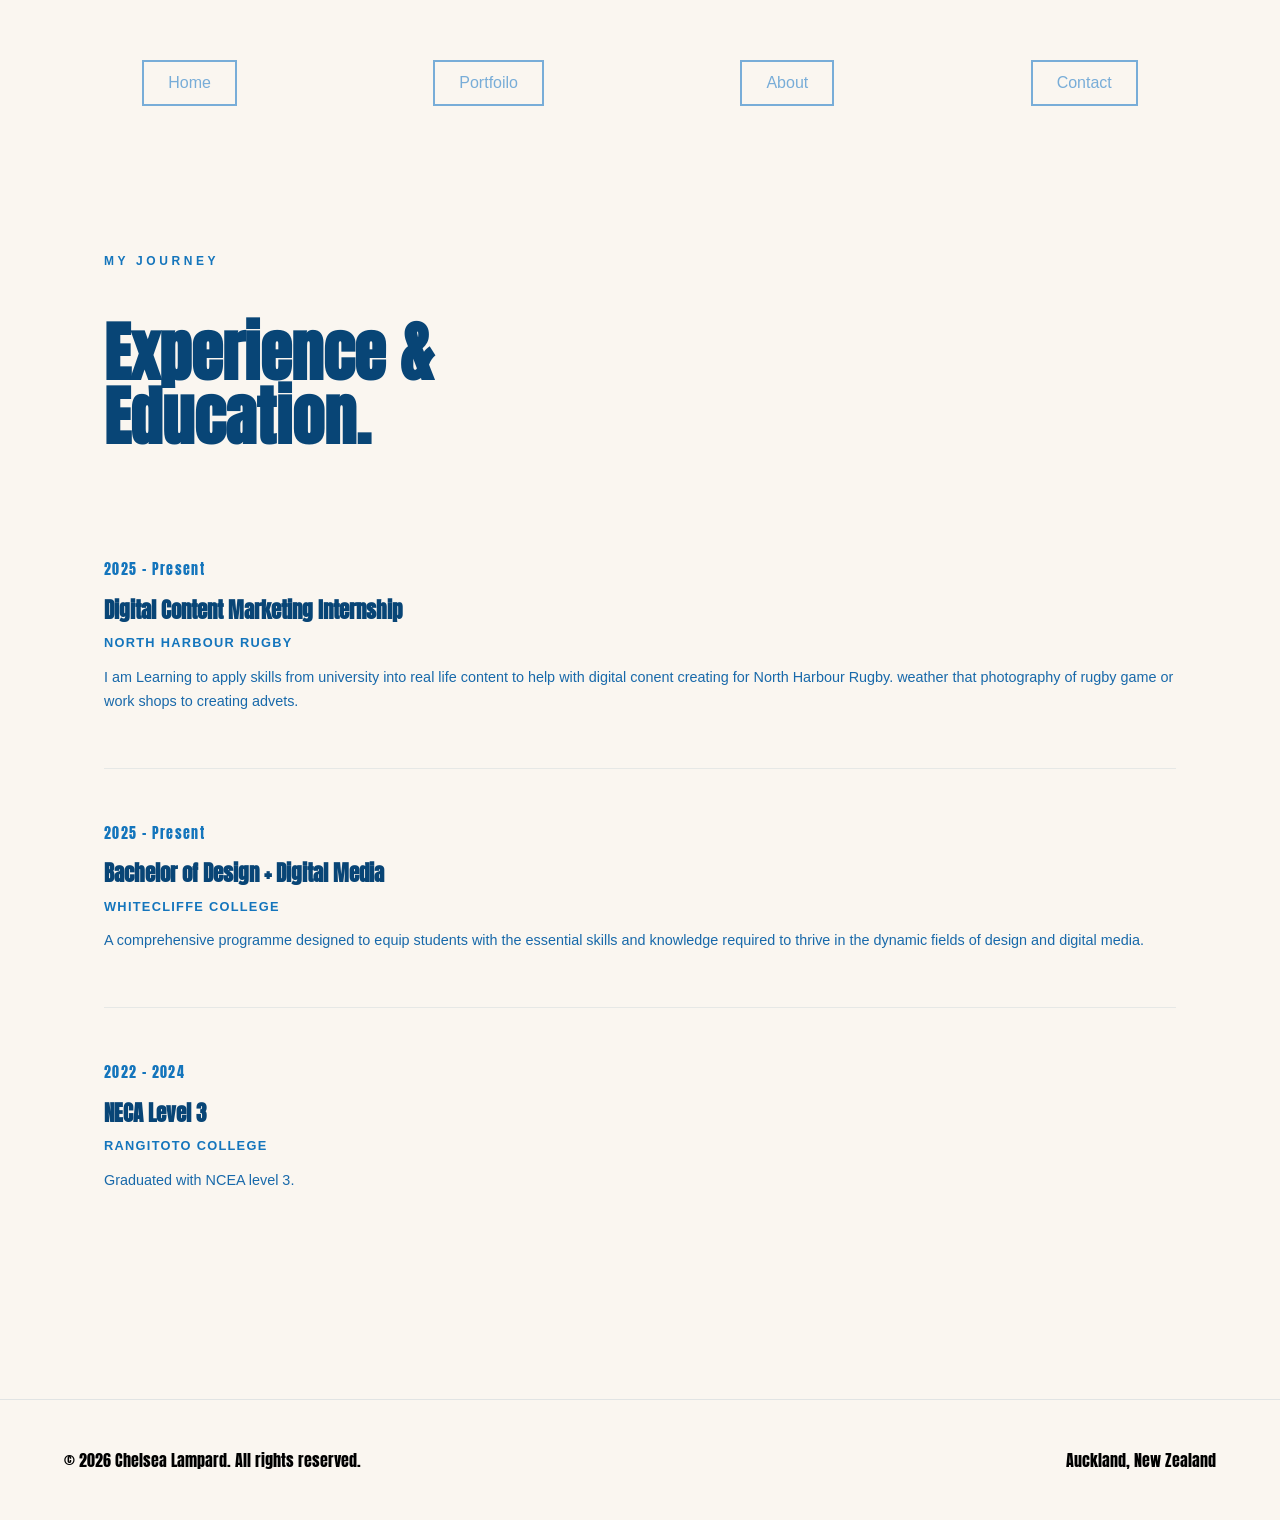
<file: about.html>
<!DOCTYPE html>
<html lang="en">
  <head>
    <meta charset="UTF-8">
    <link rel="preconnect" href="https://fonts.googleapis.com">
    <link rel="preconnect" href="https://fonts.gstatic.com" crossorigin>
    <link href="https://fonts.googleapis.com/css2?family=Anton&display=swap" rel="stylesheet">
    <link rel="stylesheet" href="CSS/style.css">
    <meta name="viewport" content="width=device-width, initial-scale=1.0">
    <title>Chelsea's Portfilo</title>
  </head>

  <body>
    <main>
     <div class="menu">
      <div> <a href="index.html"> Home </a> </div>
      <div> <a href="portofoilo.html"> Portfoilo </a> </div>
      <div> <a href="about.html"> About </a> </div>
      <div> <a href="contact.html"> Contact </a> </div>
     </div>


  <div id="timeline">
  <p class="section-label">My Journey</p>
  <h2 class="section-heading">Experience &amp;<br/>Education.</h2>

    <div class="timeline-line">
      <div class="timeline-line-fill" id="timelineFill"></div>
    </div>

    <div class="timeline-col-right">
      <div class="timeline-item">
        <p class="timeline-year">2025 - Present</p>
        <h3 class="timeline-role"> Digital Content Marketing Internship</h3>
        <p class="timeline-where">North Harbour Rugby</p>
        <p class="timeline-desc">I am Learning to apply skills from university into real life content to help with digital conent creating for North Harbour Rugby. weather that photography of rugby game or work shops to creating advets.</p>
      </div>
      <div class="timeline-item">
        <p class="timeline-year">2025 - Present</p>
        <h3 class="timeline-role">Bachelor of Design + Digital Media</h3>
        <p class="timeline-where">Whitecliffe College</p>
        <p class="timeline-desc">A comprehensive programme designed to equip students with the essential skills and knowledge required to thrive in the dynamic fields of design and digital media.</p>
      </div>
      <div class="timeline-item">
        <p class="timeline-year">2022 - 2024</p>
        <h3 class="timeline-role">NECA Level 3</h3>
        <p class="timeline-where">Rangitoto College</p>
        <p class="timeline-desc">Graduated with NCEA level 3.</p>
      </div>
    </div>
  </div>
</div>

    

    <script src="JS/Scripts.js"></script>


    </main>
    <footer>
    <p>&copy; 2026 Chelsea Lampard. All rights reserved.</p>
    <p>Auckland, New Zealand</p>
  </footer>
  </body>
</html>
</file>
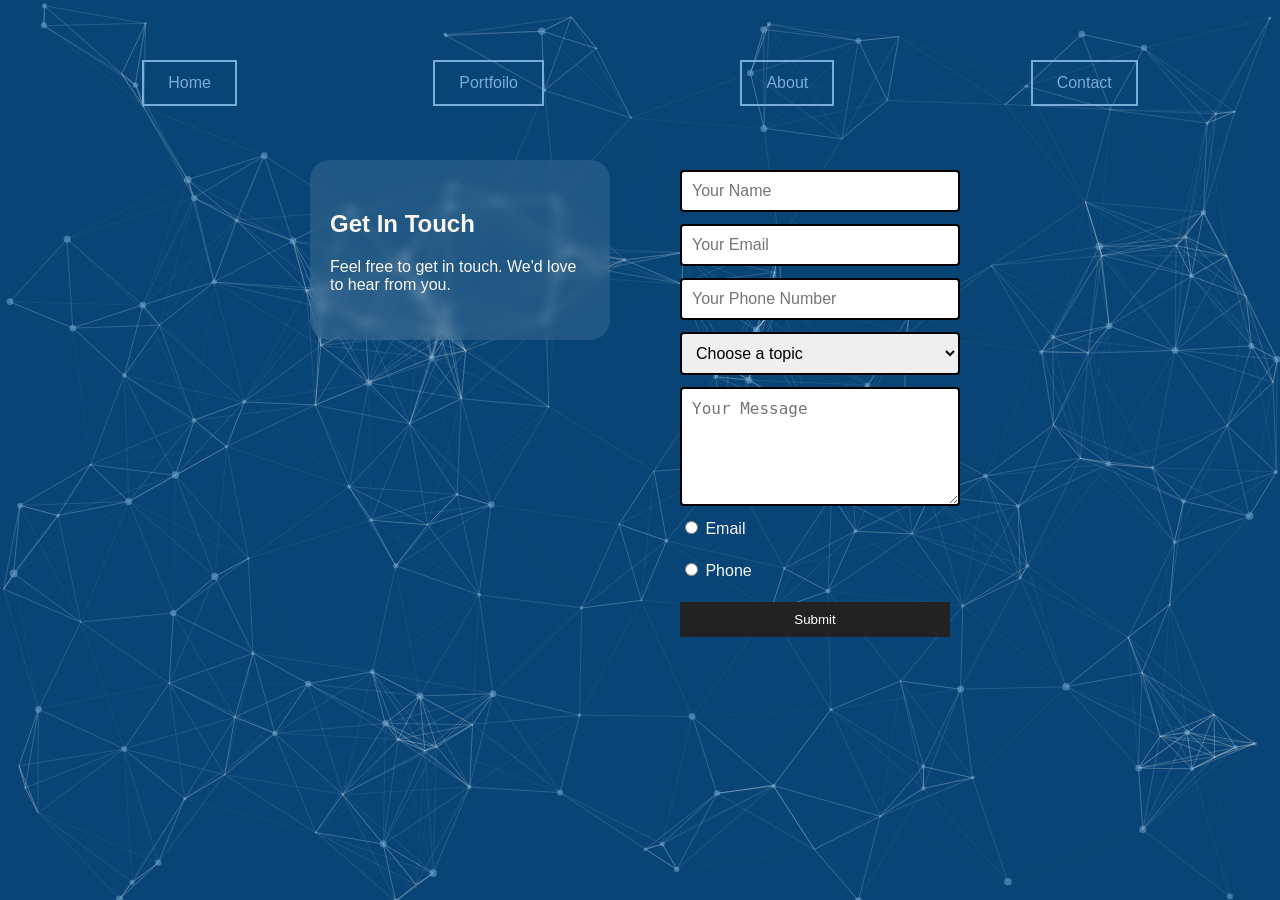
<file: contact.html>
<!DOCTYPE html>
<html lang="en">
  <head>
    <meta charset="UTF-8">
    <link rel="preconnect" href="https://fonts.googleapis.com">
    <link rel="preconnect" href="https://fonts.gstatic.com" crossorigin>
    <link href="https://fonts.googleapis.com/css2?family=Anton&display=swap" rel="stylesheet">
    <link rel="stylesheet" href="CSS/style.css">
    <meta name="viewport" content="width=device-width, initial-scale=1.0">
    <title>Chelsea's Portfilo</title>
  </head>

  <body>
    <div id="particles-js"></div>
      <main>
     <div class="menu">
      <div> <a href="index.html"> Home </a> </div>
      <div> <a href="portofoilo.html"> Portfoilo </a> </div>
      <div> <a href="about.html"> About </a> </div>
      <div> <a href="contact.html"> Contact </a> </div>
     </div>

  <div class="contact-section">
    
    <div class="contact-left">
      <div class="contact-wrapper">
      <h2> Get In Touch</h2>
      <p> Feel free to get in touch. We'd love to hear from you. </p>
      </div>
    </div>

    <div class="contact-right">
      <form id="contactForm">
        <input type="text" id="name" placeholder="Your Name" required>
        <input type="email" id="email" placeholder="Your Email" required>
        <input type="tel" id="phone" placeholder="Your Phone Number">

        <select id="topic" required>
          <option value="">Choose a topic</option>
          <option value="graphic">Graphic Design</option>
          <option value="Photo">Photography</option>
          <option value="web">Web Design</option>
        </select>
        
        <textarea id="messageInput" placeholder="Your Message" rows="5" required></textarea>

        <label>
          <input type="radio" name="contactMethod" value="email" required>
          Email
        </label>

        <label>
          <input type="radio" name="contactMethod" value="Phone" required>
          Phone
        </label>

        <button type="submit">Submit</button>


      </form>
      <p id="message"></p>
    </div>
  </div>
    
  </main>
  <script src="JS/particles.js"></script>
  
     
     <script>
     particlesJS.load ('particles-js', 'particles.json');
     </script>
  <script src="JS/Scripts.js"></script>
  <footer>
    <p>&copy; 2026 Chelsea Lampard. All rights reserved.</p>
    <p>Auckland, New Zealand</p>
  </footer>
  </body>
</html>
</file>
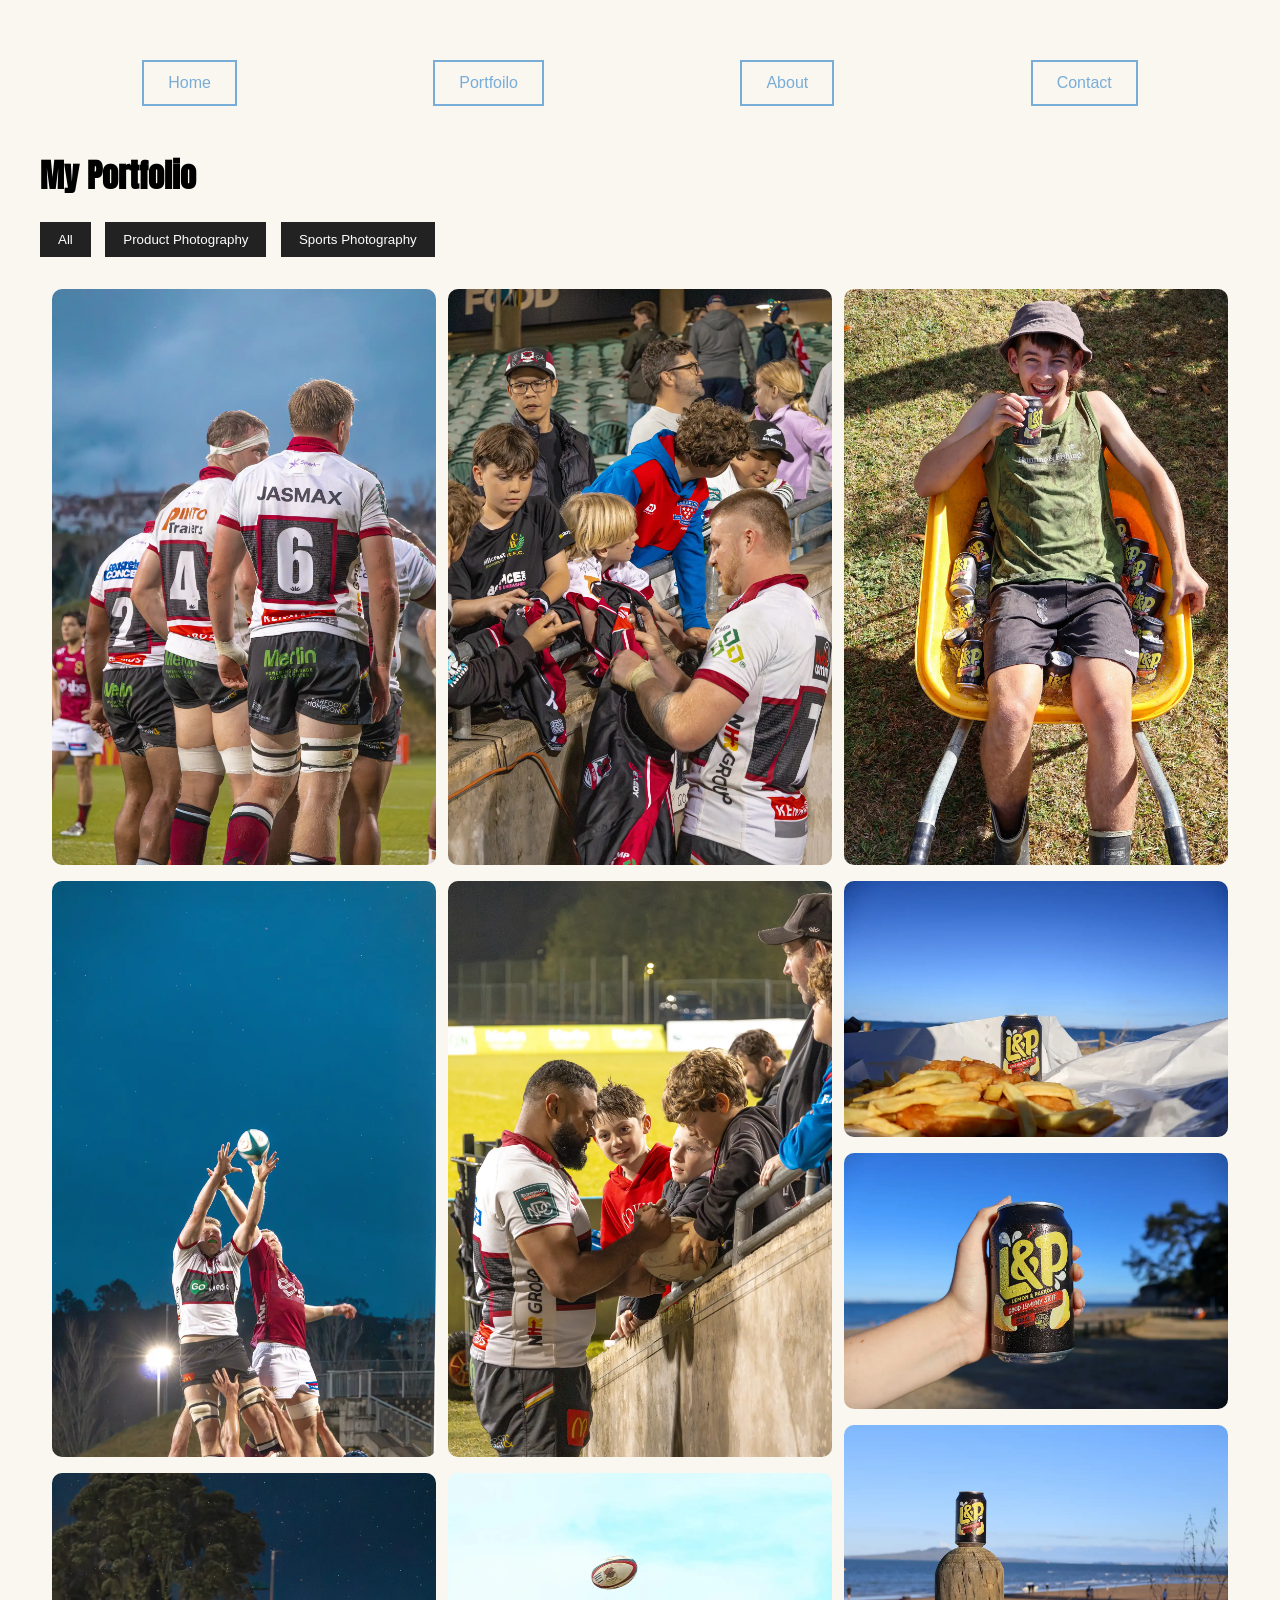
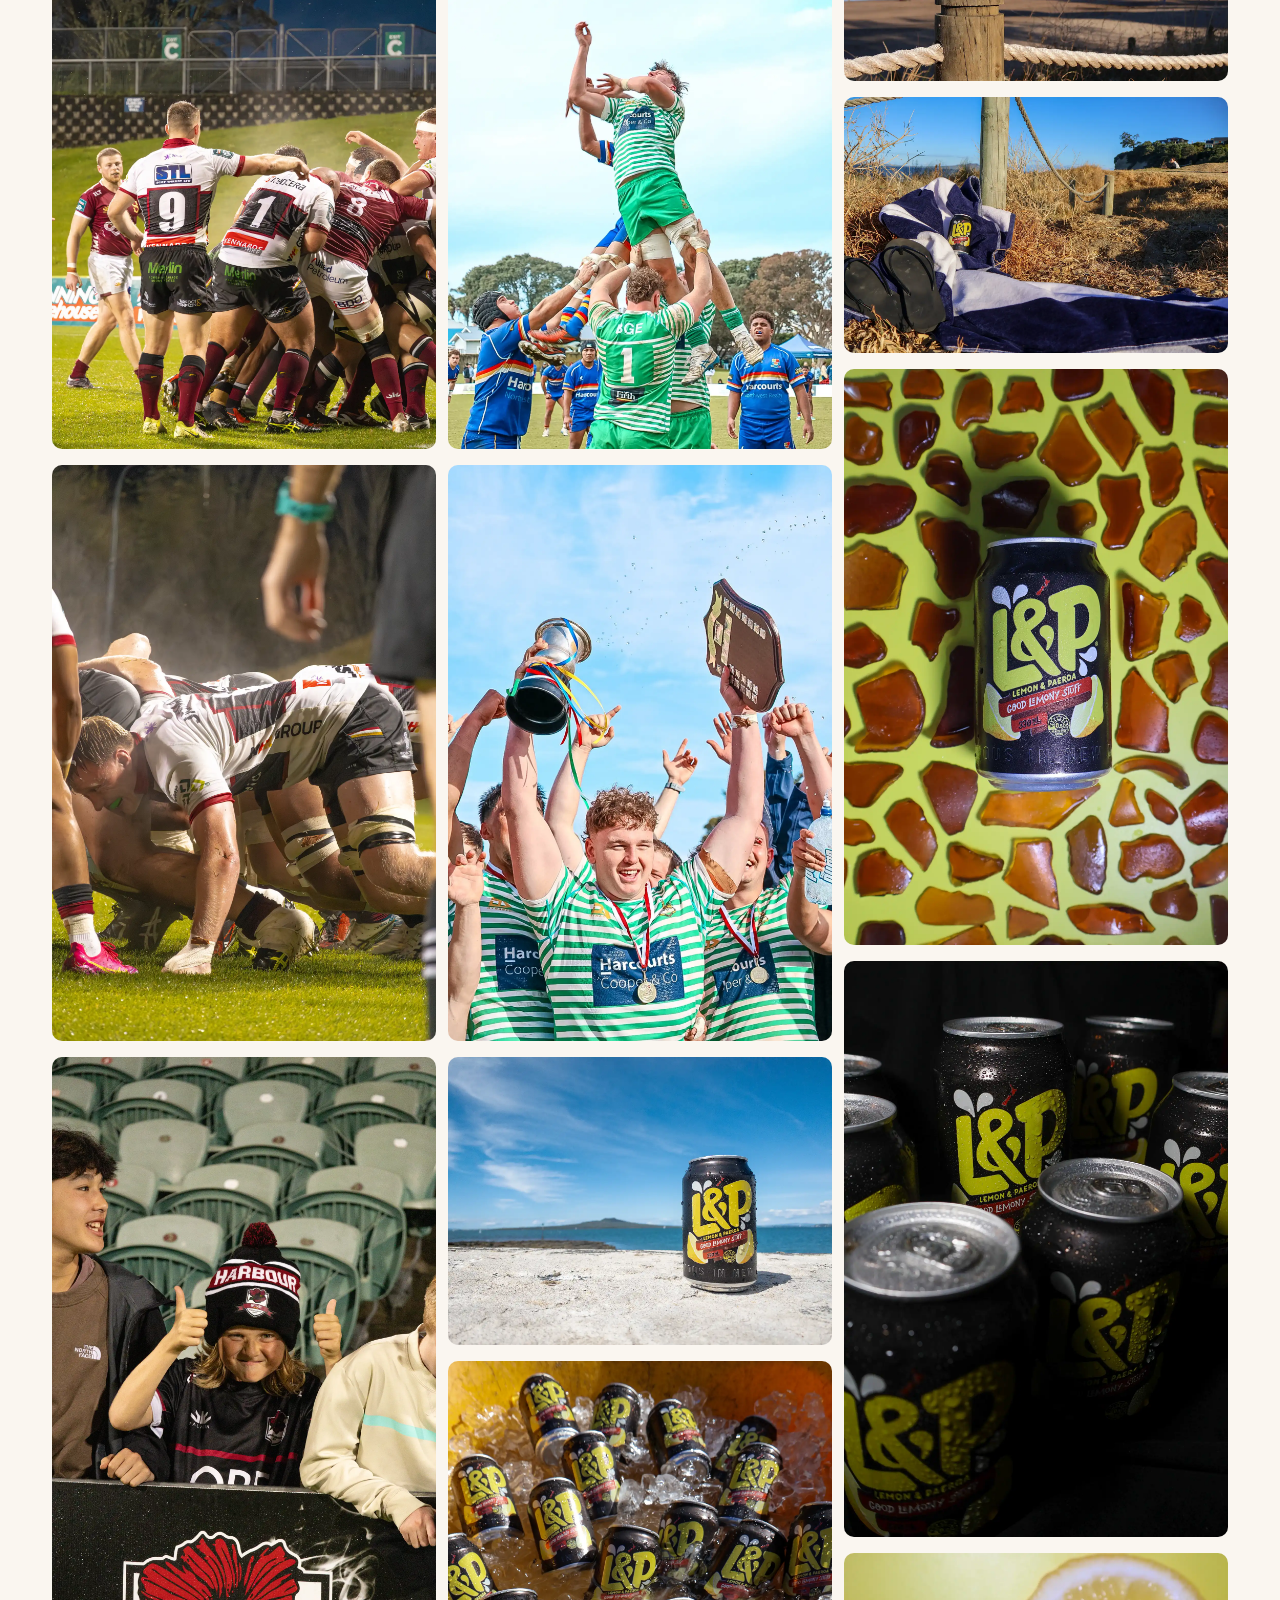
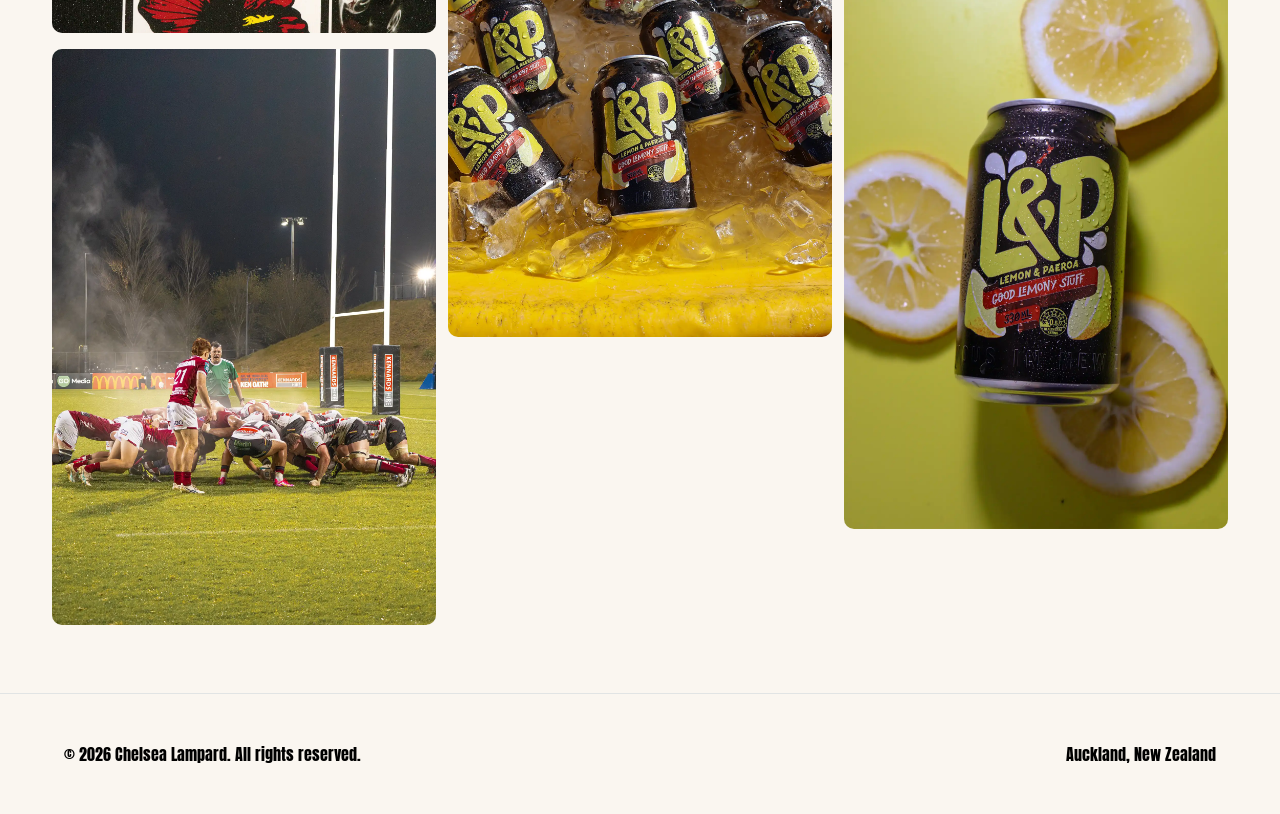
<file: portofoilo.html>
<!DOCTYPE html>
<html lang="en">
  <head>
    <meta charset="UTF-8">
    <link rel="preconnect" href="https://fonts.googleapis.com">
    <link rel="preconnect" href="https://fonts.gstatic.com" crossorigin>
    <link href="https://fonts.googleapis.com/css2?family=Anton&family=Google+Sans:ital,opsz,wght@0,17..18,400..700;1,17..18,400..700&family=Roboto:ital,wght@0,100..900;1,100..900&display=swap" rel="stylesheet">
    <link rel="stylesheet" href="CSS/style.css">
    <meta name="viewport" content="width=device-width, initial-scale=1.0">
    <title>Chelsea's Portfilo</title>
  </head>

  <body>
  <main>
     <div class="menu">
      <div> <a href="index.html"> Home </a> </div>
      <div> <a href="portofoilo.html"> Portfoilo </a> </div>
      <div> <a href="about.html"> About </a> </div>
      <div> <a href="contact.html"> Contact </a> </div>
     </div>

    

  

  <div class="portfolio-title">
    <h1>My Portfolio</h1>
  </div>

    <button onclick="filter('all')">All</button>
    <button onclick="filter('graphic')">Product Photography</button>
    <button onclick="filter('photo')">Sports Photography</button>
   
    <div class="masonry">
      <img class="photo" src="Images/Rugby/IMG_1356.webp"> 
      <img class="photo" src="Images/Rugby/IMG_1451.webp"> 
      <img class="photo" src="Images/Rugby/IMG_1465.webp"> 
      <img class="photo" src="Images/Rugby/IMG_1632.webp"> 
      <img class="photo" src="Images/Rugby/IMG_1757.webp"> 
      <img class="photo" src="Images/Rugby/IMG_1789.webp"> 
      <img class="photo" src="Images/Rugby/IMG_1833.webp"> 
      <img class="photo" src="Images/Rugby/IMG_1842.webp"> 
      <img class="photo" src="Images/Rugby/IMG_5076.webp"> 
      <img class="photo" src="Images/Rugby/IMG_5335.webp"> 
      <img class="graphic" src="Images/L&P/APC_0028.webp">
      <img class="graphic" src="Images/L&P/IMG_0043.webp"> 
      <img class="graphic" src="Images/L&P/IMG_0095.webp"> 
      <img class="graphic" src="Images/L&P/IMG_0199.webp"> 
      <img class="graphic" src="Images/L&P/IMG_0210.webp"> 
      <img class="graphic" src="Images/L&P/IMG_0218.webp"> 
      <img class="graphic" src="Images/L&P/IMG_0234.webp"> 
      <img class="graphic" src="Images/L&P/IMG_0275.webp">
      <img class="graphic" src="Images/L&P/IMG_0354.webp"> 
      <img class="graphic" src="Images/L&P/IMG_0448.webp"> 
    </div>

  

    </main>
    <script src="JS/Scripts.js"></script>
    <footer>
    <p>&copy; 2026 Chelsea Lampard. All rights reserved.</p>
    <p>Auckland, New Zealand</p>
  </footer>
  </body>
</html>
</file>
<file: CSS/style.css>
*{
  box-sizing:border-box;
}

body{
  margin:0;
  background-color:#FAF6F0
}

/*Fonts*/
.anton-regular {
  font-family: "Anton", sans-serif;
  font-weight: 400;
  font-style: normal;
}

.portfolio-title{
  color: black;
  font-family: "Anton", sans-serif;
}

.about-title{
  color: black;
  font-family: "Anton", sans-serif;
}

@import url('https://fonts.googleapis.com/css2?family=Anton&display=swap');



.hero {
  position: relative;
  width: 100%;
  height: 700px;
  padding: 40px;
  display: flex;
  align-items: center;
  justify-content: center;
}

/* Glass Card */
.glass-card {
  position: absolute;
  top: 80px;
  left: 50%;
  transform: translateX(-180px); /* offset left from centre */
  width: 360px;
  height: 280px;
  background: rgba(180, 210, 230, 0.45);
  backdrop-filter: blur(10px);
  -webkit-backdrop-filter: blur(10px);
  border-radius: 16px;
  border: 1px solid rgba(255, 255, 255, 0.5);
  display: flex;
  align-items: center;
  justify-content: center;
  z-index: 2;
}

.glass-card h1 {
  font-family: 'Anton', sans-serif;
  color: white;
  font-size: 2.8rem;
  letter-spacing: 2px;
}

/* Image underneath, overlapping the card */
.hero-image {
  position: absolute;
  top: 180px;
  left: 50%;
  transform: translateX(-80px); /* offset right from centre */
  width: 580px;
  height: 420px;
  z-index: 1;
  border-radius: 8px;
  overflow: hidden;
}

.hero-image img {
  width: 100%;
  height: 100%;
  object-fit: cover;
}

/* Portfoilo Page */
/* Masonry Photo Section */
.masonry {
column-count: 3; 
column-gap: 12px; 
padding: 12px;
}

.masonry img {
width: 100%; 
margin-bottom: 12px; 
border-radius: 10px; 
/* display: block; */
transition: transform 0.3s, box-shadow 0.3s;
}
.masonry img:hover {
transform: scale(1.03);
box-shadow: 0 10px 25px rgba(0,0,0,0.2);
}

@media (max-width: 900px) {
.masonry { column-count: 2;
}
}
@media (max-width: 500px) {
.masonry {
column-count: 1;
}
}

/* Image catlogray*/
body {
  font-family: 'Anton', sans-serif;
  background: #faf6f0;
}

button {
  padding: 10px 18px; 
  margin-right: 10px;
  margin-bottom: 20px; 
  border: none;
  background: #222; 
  color: white; 
  cursor: pointer;
}

button:hover {
  background: #555;
}

.gallery { 
  display: grid;
  grid-template-columns: repeat(auto-fit, minmax(250px, 1fr)); 
  gap: 20px;
}

.gallery img { 
  width: 100%; 
  height: 320px; 
  object-fit: cover;
}

.hidden {
  display: none;
}

/*about page*/
#timeline {
  padding: 7rem 4rem;
}
.section-label {
  font-size: 0.75rem;
  font-weight: 700;
  letter-spacing: 0.3em;
  text-transform: uppercase;
  color: #1475bc;
  margin-bottom: 0.75rem;
}
.section-heading {
  font-family: 'Anton', sans-serif;
  font-size: clamp(2.5rem, 5vw, 4rem);
  color: #084576;
  margin-bottom: 3.5rem;
  line-height: 1;
}
.timeline-inner {
  display: grid;
  grid-template-columns: 1fr 3px 1fr;
  gap: 0 3rem;
  position: relative;
}
.timeline-line {
  background: rgba(8,69,118,0.15);
  position: relative;
  align-self: stretch;
}
.timeline-line-fill {
  position: absolute;
  top: 0; left: 0; right: 0;
  background: #1475bc;
  height: 0%;
  transition: height 1s ease;
}
.timeline-col-left, .timeline-col-right {
  display: flex;
  flex-direction: column;
  gap: 0;
}
.timeline-item {
  padding: 2.5rem 0;
  border-bottom: 1px solid rgba(8,69,118,0.08);
  opacity: 0;
  transition: opacity 0.6s, transform 0.6s;
}
.timeline-col-left .timeline-item {
  text-align: right;
  transform: translateX(-30px);
}
.timeline-col-right .timeline-item {
  transform: translateX(30px);
}
.timeline-item.visible {
  opacity: 1;
  transform: translateX(0);
}
.timeline-item:last-child { 
  border-bottom: none; 
}
.timeline-year {
  font-family: 'Anton', sans-serif;
  font-size: 0.85rem;
  color: #1475bc;
  letter-spacing: 0.1em;
  margin-bottom: 0.4rem;
}
.timeline-role {
  font-family: 'Anton', sans-serif;
  font-size: 1.3rem;
  color: #084576;
  line-height: 1.1;
  margin-bottom: 0.3rem;
}
.timeline-where {
  font-size: 0.8rem;
  font-weight: 700;
  letter-spacing: 0.1em;
  text-transform: uppercase;
  color: #1475bc;
  margin-bottom: 0.6rem;
}
.timeline-desc {
  font-size: 0.9rem;
  font-weight: 300;
  line-height: 1.7;
  color: #1869AA;
}

/*particles*/
#particles-js {
  position: fixed;
  width:100%;
  height:100vh;
  background: #084576;
}

main{
 /* position: fixed; */
  width: 100%;
  z-index:2;
  padding: 40px;
  color:#faf6f0;
  font-family: sans-serif;
}

.menu {
  display:flex;
  justify-content:space-around;
  gap: 2rem;
  padding:20px;
  /* position: sticky; */
  top:0;
  z-index:1000;
}

.menu a {
  position: relative; 
  display: inline-block; 
  padding: 12px 24px;
  border: 2px solid #78ADD8; 
  color: #78ADD8; 
  text-decoration: none;
  overflow: hidden; z-index: 1;
  transition: 0.3s;
}

.menu a::before {
  content:"";
  position: absolute;
  inset: 0;
  background: #78ADD8;
  transform: scalex(0);
  transform-origin: left;
  transition: 0.3s; 
  z-index: -1;
} 

.menu a:hover::before {
  transform: scalex(1);
} 

.menu a:hover { 
  color: white;
}

.bg {
height: 100%; display: flex;
align-items: center; justify-content: center;
background:center/cover no-repeat;
}

/* GLASS CARD */
.card{
padding: 40px 60px;
color: white;
backdrop-filter: blur(15px);
background: rgba(255,255,255,0.2);
border-radius: 20px;
border: 1px solid rgba(255,255,255,0.3);
}

/* contact section*/
.contact-section{
  display:flex;
  z-index: 5;
  padding: 0px 20%;
}
.contact-wrapper{
  background-color: rgba(255, 255, 255, 0.1);
  -webkit-backdrop-filter: blur(5px);
  backdrop-filter: blur(5px);
  border: 1px rgba(255, 255, 255, 0.4);
  border-radius: 20px;
  padding:30px 20px;
}

.contact-left{
  width:50%;
  padding:30px;
}

.contact-right{
  flex:1;
  padding:40px;
  z-index: 4;
}

.h2{
  font-family: 'Anton', sans-serif;
}

/* form style*/
form{
  display:flex;
  flex-direction: column;
  gap: 12px;
  max-width: 100%;
}

input{
  padding: 10px;
  border: 2px solid black;
  border-radius: 4px;
  font-size: 16px;
}

select{
  padding: 10px;
  border: 2px solid black;
  border-radius: 4px;
  font-size: 16px;
}

textarea{
  padding: 10px;
  border: 2px solid black;
  border-radius: 4px;
  font-size: 16px;
}

button{
  cursor: pointer;
}

label{
  display: block;
  margin-bottom:10px;
  font-size: 16px;
}

input[type="raido"]{
  margin-right: 8px;
}
.input[type="raido"] {
  transform:scale(1.2);
}
#message{
  margin-top: 12px;
  color: rgb(255, 255, 255);
  font-weight: bold;
}

/* cta band at bottom of home page*/
.cta-band {
  background: #1475bc;
  padding: 5rem 4rem;
  display: flex;
  justify-content: space-between;
  align-items: center;
  gap: 2rem;
}
.cta-band h2 {
  font-family: 'Anton', sans-serif;
  font-size: clamp(2rem, 4vw, 3.5rem);
  color: var(--parchment);
  line-height: 1;
}
.btn-light {
  display: inline-block;
  padding: 1rem 2.5rem;
  background: var(--parchment);
  color: black;
  font-family: 'Lato', sans-serif;
  font-weight: 700;
  font-size: 0.85rem;
  letter-spacing: 0.15em;
  text-transform: uppercase;
  text-decoration: none;
  white-space: nowrap;
  position: relative;
  overflow: hidden;
  transition: color 0.3s;
}
.btn-light::after {
  content: '';
  position: absolute;
  inset: 0;
  background: var(--yale);
  transform: scaleX(0);
  transform-origin: left;
  transition: transform 0.35s cubic-bezier(0.77,0,0.175,1);
  z-index: 0;
}
.btn-light span { position: relative; z-index: 1; }
.btn-light:hover::after { transform: scaleX(1); }
.btn-light:hover span { color: var(--parchment); }

/* ── TABLET (iPad) ── */
@media (max-width: 768px) {

  /* Nav */
  .menu {
    flex-wrap: wrap;
    gap: 0.5rem;
    padding: 10px;
    justify-content: center;
  }
  .menu a {
    padding: 8px 14px;
    font-size: 0.85rem;
  }

  /* Timeline */
  #timeline {
    padding: 3rem 1.5rem;
  }
  .timeline-inner {
    grid-template-columns: 1fr;
  }
  .timeline-line {
    display: none;
  }
  .timeline-col-left .timeline-item {
    text-align: left;
    transform: translateX(0);
  }
  .timeline-col-right .timeline-item {
    transform: translateX(0);
  }

  /* Masonry */
  .masonry {
    column-count: 2;
  }

  /* Contact */
  .contact-section {
    flex-direction: column;
    padding: 0;
  }
  .contact-left {
    width: 100%;
  }
  .contact-right {
    padding: 20px;
  }

  /* CTA band */
  .cta-band {
    flex-direction: column;
    text-align: center;
    padding: 3rem 1.5rem;
  }

  /* Footer */
  footer {
    flex-direction: column;
    text-align: center;
    gap: 0.5rem;
    padding: 1.5rem;
  }

  /* Card */
  .card {
    padding: 20px 25px;
  }
}

/* ── MOBILE (iPhone SE 1st gen — 320px) ── */
@media (max-width: 375px) {

  /* Nav */
  .menu {
    flex-direction: row;
    flex-wrap: wrap;
    justify-content: center;
    gap: 0.5rem;
    padding: 8px;
  }
  .menu a {
    width: 100%;
    text-align: center;
    padding: 8px 10px;
    font-size: 0.75rem;
  }

  /* Headings */
  h1 {
    font-size: 2rem;
  }
  h2 {
    font-size: 1.5rem;
  }

  /* Timeline */
  #timeline {
    padding: 2rem 1rem;
  }
  .section-heading {
    font-size: 2rem;
    margin-bottom: 2rem;
  }
  .timeline-item {
    padding: 1.5rem 0;
  }
  .timeline-role {
    font-size: 1rem;
  }
  .timeline-desc {
    font-size: 0.85rem;
  }

  /* Masonry */
  .masonry {
    column-count: 1;
    padding: 8px;
  }

  /* Contact */
  .contact-section {
    flex-direction: column;
    padding: 0;
  }
  .contact-left, .contact-right {
    width: 100%;
    padding: 15px;
  }
  input, select, textarea {
    font-size: 14px;
  }

  /* Main padding */
  main {
    padding: 15px;
  }

  /* CTA band */
  .cta-band {
    padding: 2rem 1rem;
  }
  .cta-band h2 {
    font-size: 1.8rem;
  }
  .btn-light {
    padding: 0.8rem 1.5rem;
    font-size: 0.75rem;
  }

  /* Footer */
  footer {
    flex-direction: column;
    text-align: center;
    gap: 0.5rem;
    padding: 1rem;
    font-size: 0.75rem;
  }

  /* Card */
  .card {
    padding: 15px 20px;
    border-radius: 12px;
  }
}

/* Footer*/
footer {
  padding: 2rem 4rem;
  border-top: 1px solid rgba(8,69,118,0.1);
  display: flex;
  justify-content: space-between;
  align-items: center;
}


@media screen and (max-width:640px){
  .contact-section{
  flex-direction: column;
}

.contact-left, .contact-right{
  padding: 20px;
}
}

@media (max-width: 700px){
  h1{
    font-size: 36px;
  }
  .contact-section{
  padding: 0px 0px;
  }
  .contact-left {
    width:100%;
  }
  main{
    padding: 20px;
  }
}
</file>
